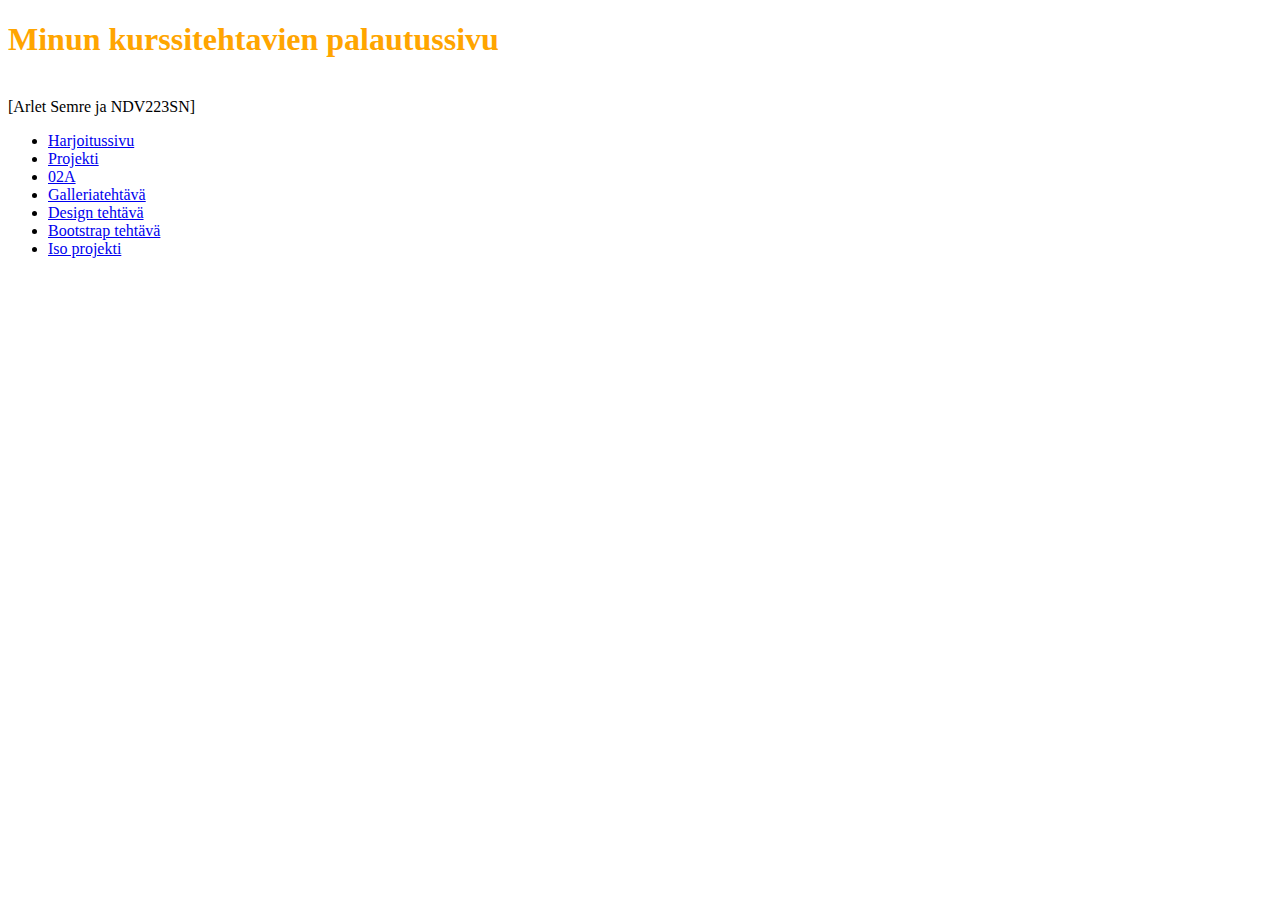
<file: index.html>
<!DOCTYPE html>
<head>

    <title>index.html</title>
    <meta charset="UTF-8">
    <meta name="viewport" content="width=device-width, initial-scale=1.0">
    <link rel="stylesheet" href="stylesheet.css">
</head>
<body>
    <div>
        <h1 class="header">

            Minun kurssitehtavien palautussivu
        </h1>
        <br>
        <span>
            [Arlet Semre ja NDV223SN]
        </span>
        <ul>
            <li>
                <a href="harjoitussivu.html">Harjoitussivu</a>

            </li>
            <li>
                <a href="https://boltox.github.io">Projekti</a>
            </li>
            <li>
                <a href="h\numbers.html">02A</a>
            </li>
            <li>
                <a href="galleria.html" >Galleriatehtävä</a>
            </li>
            <li>
                <a href="desing-tehtava-versio-2\designu.html">Design tehtävä</a>
            </li>
            <li>
                <a href="bootstrap.html">Bootstrap tehtävä</a>
            </li>
            <li>
                <a href="uuga.html">Iso projekti</a>
            </li>
        </ul>
    </div>
</body>
<footer>

</footer>
</file>
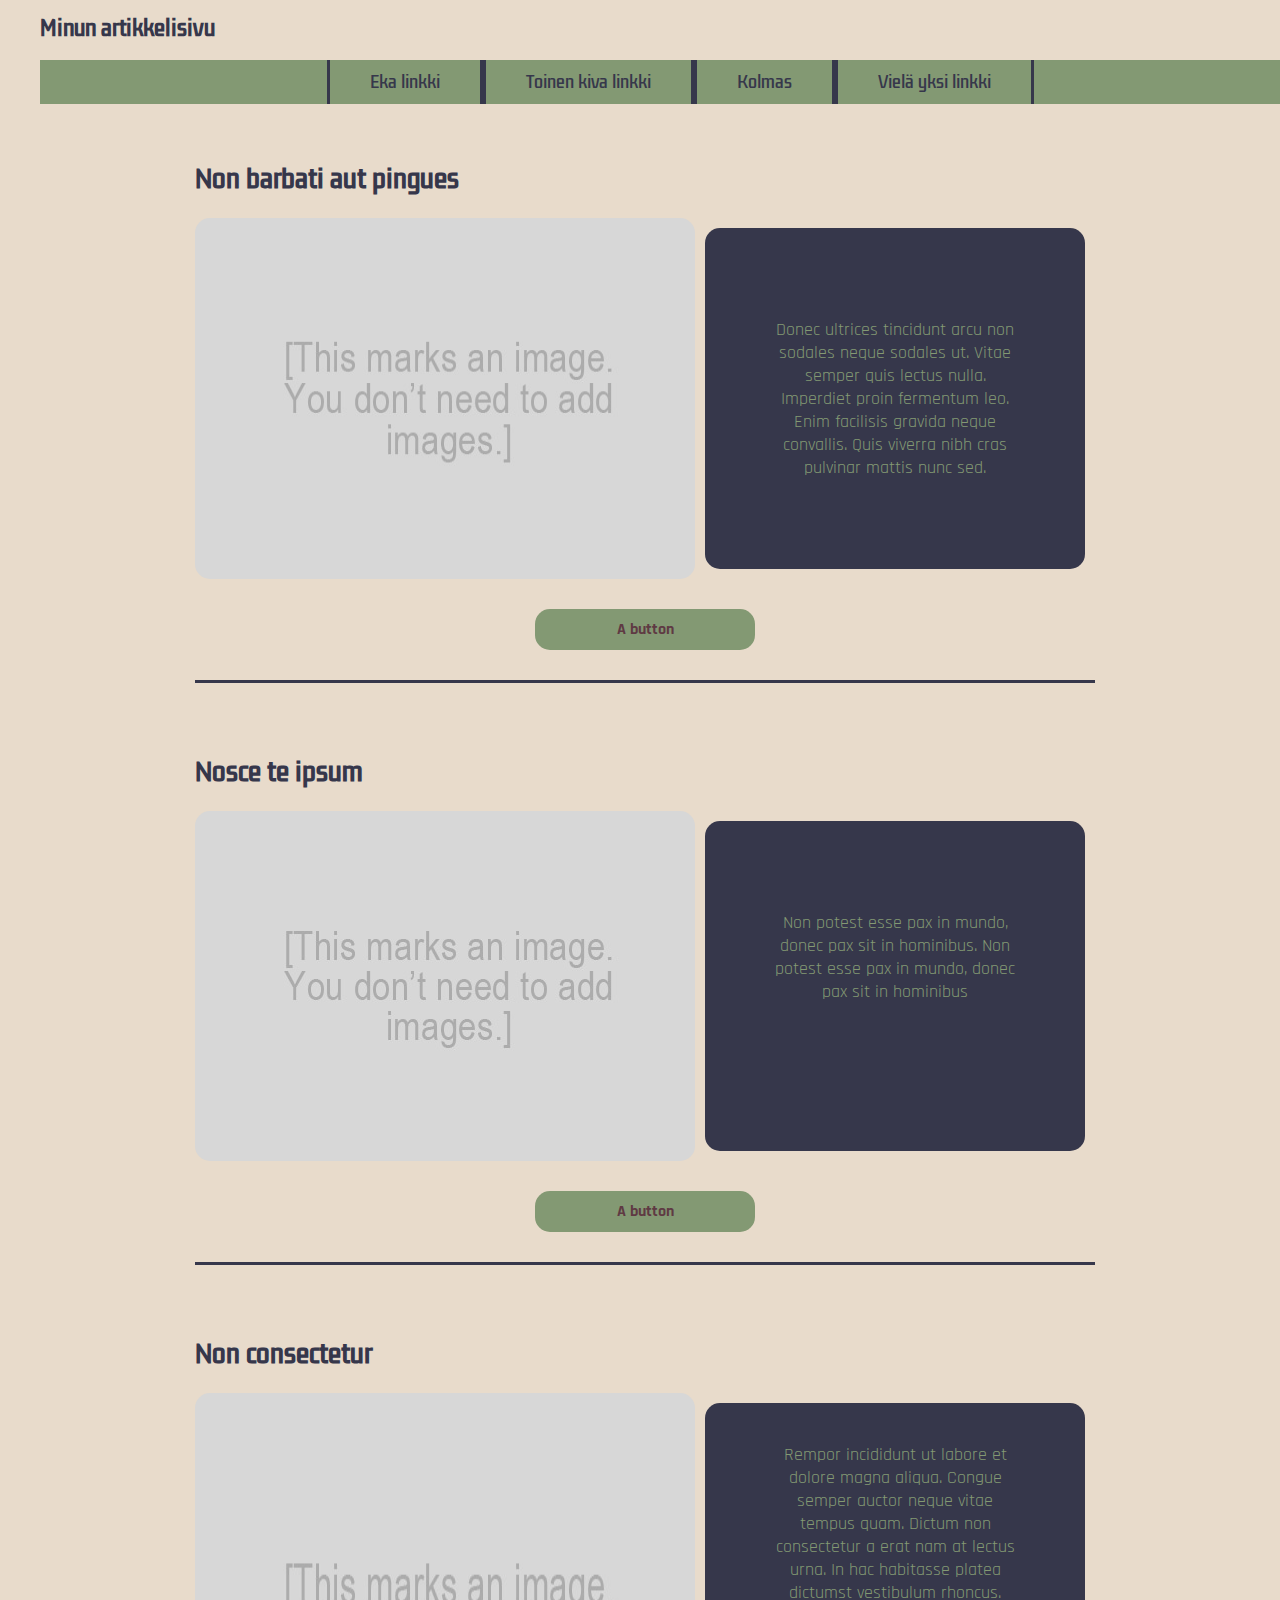
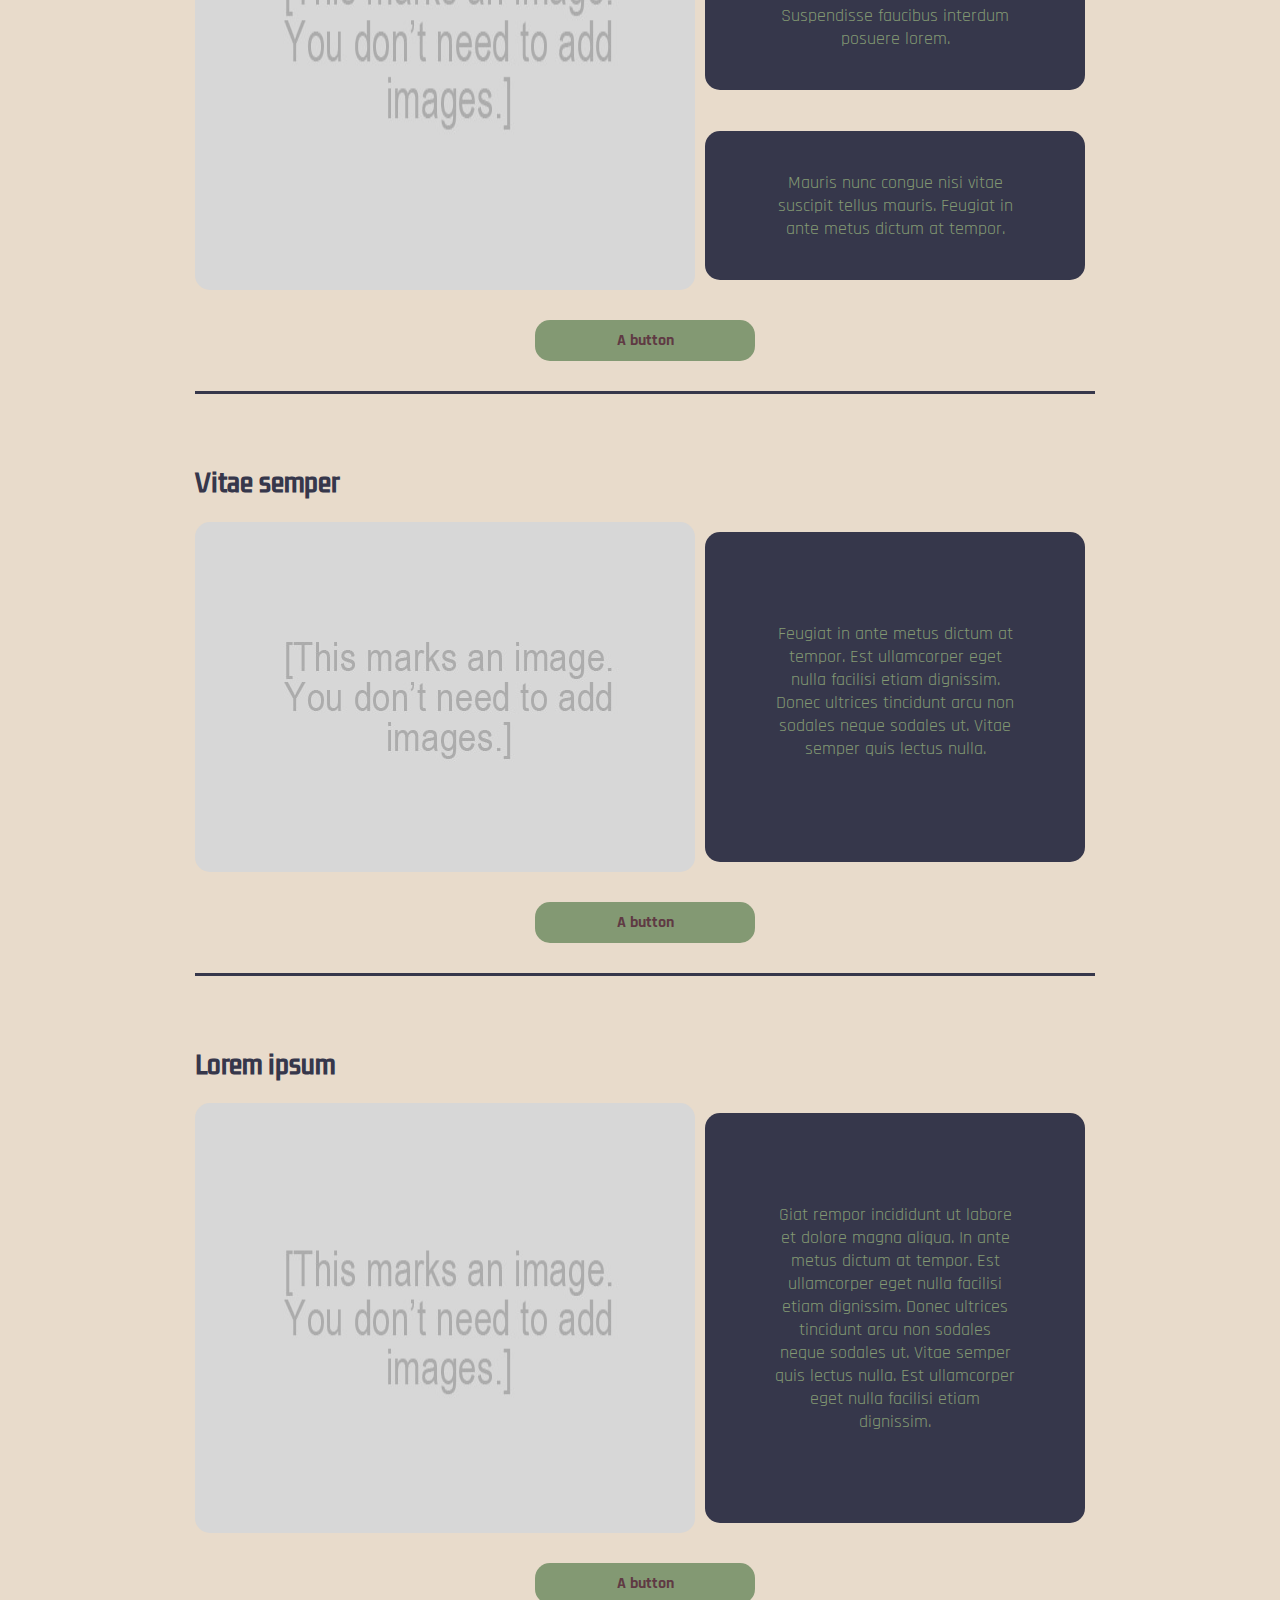
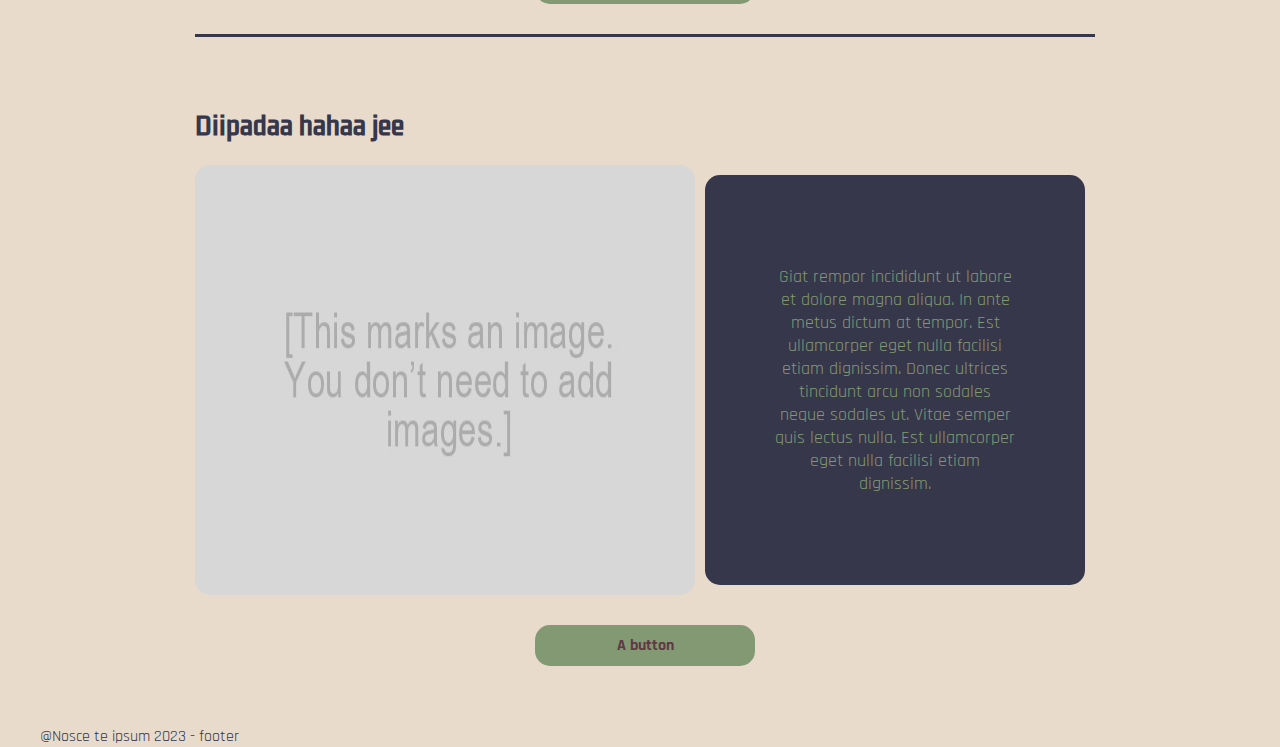
<file: desing-tehtava-versio-2/index.html>
<!doctype html>
<html class="no-js" lang="">
    <head>
        <meta charset="utf-8">
        <meta http-equiv="X-UA-Compatible" content="IE=edge,chrome=1">
        <title>My app view</title>
        <meta name="description" content="">
        <meta name="viewport" content="width=device-width, initial-scale=1">
		<link rel="stylesheet" type="text/css" href="style.css">
		<link rel="preconnect" href="https://fonts.googleapis.com">
<link rel="preconnect" href="https://fonts.gstatic.com" crossorigin>
<link href="https://fonts.googleapis.com/css2?family=Kdam+Thmor+Pro&family=Rajdhani&display=swap" rel="stylesheet">
    </head>
    <body>




		<!-- HTML KOODIA EI TARVITSE MUOKATA! -->
		<!-- (Paitsi fontit lisätään head-tagin sisälle.) -->
		
		<!-- Älä poista mitään elementtejä!! 
		Tekstit ovat tarkoituksella eri mittaisia. 
		Älä muokkaa tekstien pituuksia tai poista valikosta kohtia.
		Otsikot, valikkotekstit ja kuvat voi 
		halutessasi vaihtaa, mutta ei pakko. -->

	
			<header>
				<h1>Minun artikkelisivu</h1>
			
				<nav>
					<ul id="main-menu">
						
						<li ><a href="" id="border_left">Eka linkki</a></li>
						<li><a href="">Toinen kiva linkki</a></li>
						<li><a href="">Kolmas</a></li>
						<li ><a href="" id="border_right">Vielä yksi linkki</a></li>
					</ul>
				</nav>
			</header>

			<main>
				<article  id="article_border">
					<h2>Non barbati aut pingues</h2>
					<div class="flex_container">
						<img src="image.jpg" class="article-image"/>
						<p>Donec ultrices tincidunt arcu non sodales neque sodales ut. Vitae semper quis lectus nulla. Imperdiet proin fermentum leo. Enim facilisis gravida neque convallis. Quis viverra nibh cras pulvinar mattis nunc sed. </p>
					</div>
					<a class="button">A button</a>
				</article>
				<article id="article_border">
					<h2>Nosce te ipsum</h2>
					<div class="flex_container">
						<img src="image.jpg" class="article-image"/>
						<p>Non potest esse pax in mundo, donec pax sit in hominibus. Non potest esse pax in mundo, donec pax sit in hominibus </p>
					</div>
					<a class="button">A button</a>
				</article>
				<article id="article_border">
					<h2>Non consectetur</h2>
					<div class="flex_container">
						<img src="image.jpg" class="article-image"/>
						<div>
							<p>Rempor incididunt ut labore et dolore magna aliqua. Congue semper auctor neque vitae tempus quam. Dictum non consectetur a erat nam at lectus urna. In hac habitasse platea dictumst vestibulum rhoncus. Suspendisse faucibus interdum posuere lorem. </p>
						<br>
						<p>Mauris nunc congue nisi vitae suscipit tellus mauris. Feugiat in ante metus dictum at tempor.</p>
						</div>
						
					</div>
					<a class="button">A button</a>
				</article>
				<article id="article_border">
					<h2>Vitae semper</h2>
					<div class="flex_container">
						<img src="image.jpg" class="article-image"/>
						<p>Feugiat in ante metus dictum at tempor. Est ullamcorper eget nulla facilisi etiam dignissim. Donec ultrices tincidunt arcu non sodales neque sodales ut. Vitae semper quis lectus nulla. </p>
					</div>
					<a class="button">A button</a>
				</article>
				<article id="article_border">
					<h2>Lorem ipsum</h2>
					<div  class="flex_container">
						<img src="image.jpg" class="article-image"/>
						<p>Giat rempor incididunt ut labore et dolore magna aliqua. In ante metus dictum at tempor. Est ullamcorper eget nulla facilisi etiam dignissim. Donec ultrices tincidunt arcu non sodales neque sodales ut. Vitae semper quis lectus nulla.  Est ullamcorper eget nulla facilisi etiam dignissim.</p>
					</div>
					<a class="button">A button</a>
				</article>
				<article>
					<h2>Diipadaa hahaa jee</h2>
					<div class="flex_container">
						<img src="image.jpg" class="article-image"/>
						<p>Giat rempor incididunt ut labore et dolore magna aliqua. In ante metus dictum at tempor. Est ullamcorper eget nulla facilisi etiam dignissim. Donec ultrices tincidunt arcu non sodales neque sodales ut. Vitae semper quis lectus nulla.  Est ullamcorper eget nulla facilisi etiam dignissim.</p>
					</div>
					<a class="button">A button</a>
				</article>
			
			</main>		
			<footer>@Nosce te ipsum 2023 - footer</footer>

				
    </body>
</html>
</file>
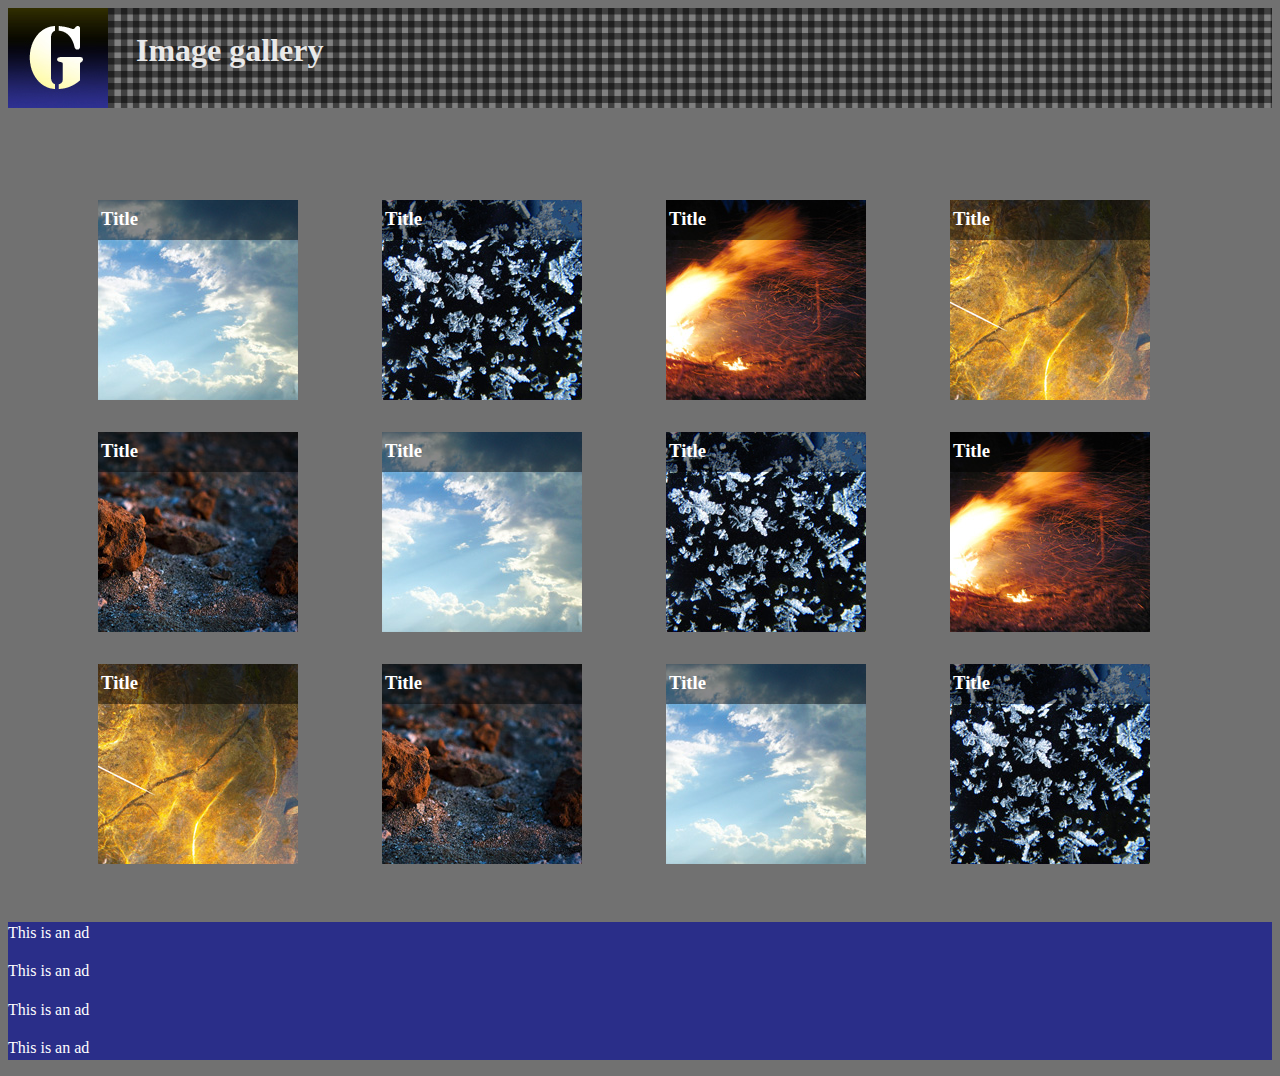
<file: galleria.html>
<!doctype html>
<html class="no-js" lang="">
    <head>
        <meta charset="utf-8">
        <meta http-equiv="X-UA-Compatible" content="IE=edge,chrome=1">
        <title></title>
        <meta name="description" content="">
        <meta name="viewport" content="width=device-width, initial-scale=1">
        <link rel="apple-touch-icon" href="apple-touch-icon.png">

        
        <link rel="stylesheet" href="stylesheet2.css">

    </head>
    <body>
        <header>
            <img src="img/logo.jpg" alt="logo">
            <h1>Image gallery</h1>
        </header>
        <main>
            <ul>
                <li>
                    <figure>
                        <img src="img/thumbs/1.jpg" class="image">
                        <figcaption>
                            <h3>Title</h3>
                        </figcaption>
                    </figure>
                </li>
                <li>
                    <figure>
                        <img src="img/thumbs/2.jpg" class="image">
                        <figcaption>
                            <h3>Title</h3>
                        </figcaption>
                    </figure>
                </li>
                <li>
                    <figure>
                        <img src="img/thumbs/3.jpg" class="image">
                        <figcaption>
                            <h3>Title</h3>
                        </figcaption>
                    </figure>
                </li>
                <li>
                    <figure>
                        <img src="img/thumbs/4.jpg" class="image">
                        <figcaption>
                            <h3>Title</h3>
                        </figcaption>
                    </figure>
                </li>
                <li>
                    <figure>
                        <img src="img/thumbs/5.jpg" class="image">
                        <figcaption>
                            <h3>Title</h3>
                        </figcaption>
                    </figure>
                </li>
                <li>
                    <figure>
                        <img src="img/thumbs/1.jpg" class="image">
                        <figcaption>
                            <h3>Title</h3>
                        </figcaption>
                    </figure>
                </li>
                <li>
                    <figure>
                        <img src="img/thumbs/2.jpg" class="image">
                        <figcaption>
                            <h3>Title</h3>
                        </figcaption>
                    </figure>
                </li>
                <li>
                    <figure>
                        <img src="img/thumbs/3.jpg" class="image">
                        <figcaption>
                            <h3>Title</h3>
                        </figcaption>
                    </figure>
                </li>
                <li>
                    <figure>
                        <img src="img/thumbs/4.jpg" class="image">
                        <figcaption>
                            <h3>Title</h3>
                        </figcaption>
                    </figure>
                </li>
                <li>
                    <figure>
                        <img src="img/thumbs/5.jpg" class="image">
                        <figcaption>
                            <h3>Title</h3>
                        </figcaption>
                    </figure>
                </li>
                <li>
                    <figure>
                        <img src="img/thumbs/1.jpg" class="image">
                        <figcaption>
                            <h3>Title</h3>
                        </figcaption>
                    </figure>
                </li>
                <li>
                    <figure>
                        <img src="img/thumbs/2.jpg" class="image">
                        <figcaption>
                            <h3>Title</h3>
                        </figcaption>
                    </figure>
                </li>
            </ul>
        </main>
        <aside class="default">
            <p>This is an ad</p>
            <p>This is an ad</p>
            <p>This is an ad</p>
            <p>This is an ad</p>
        </aside>
        
    </body>
</html>
</file>
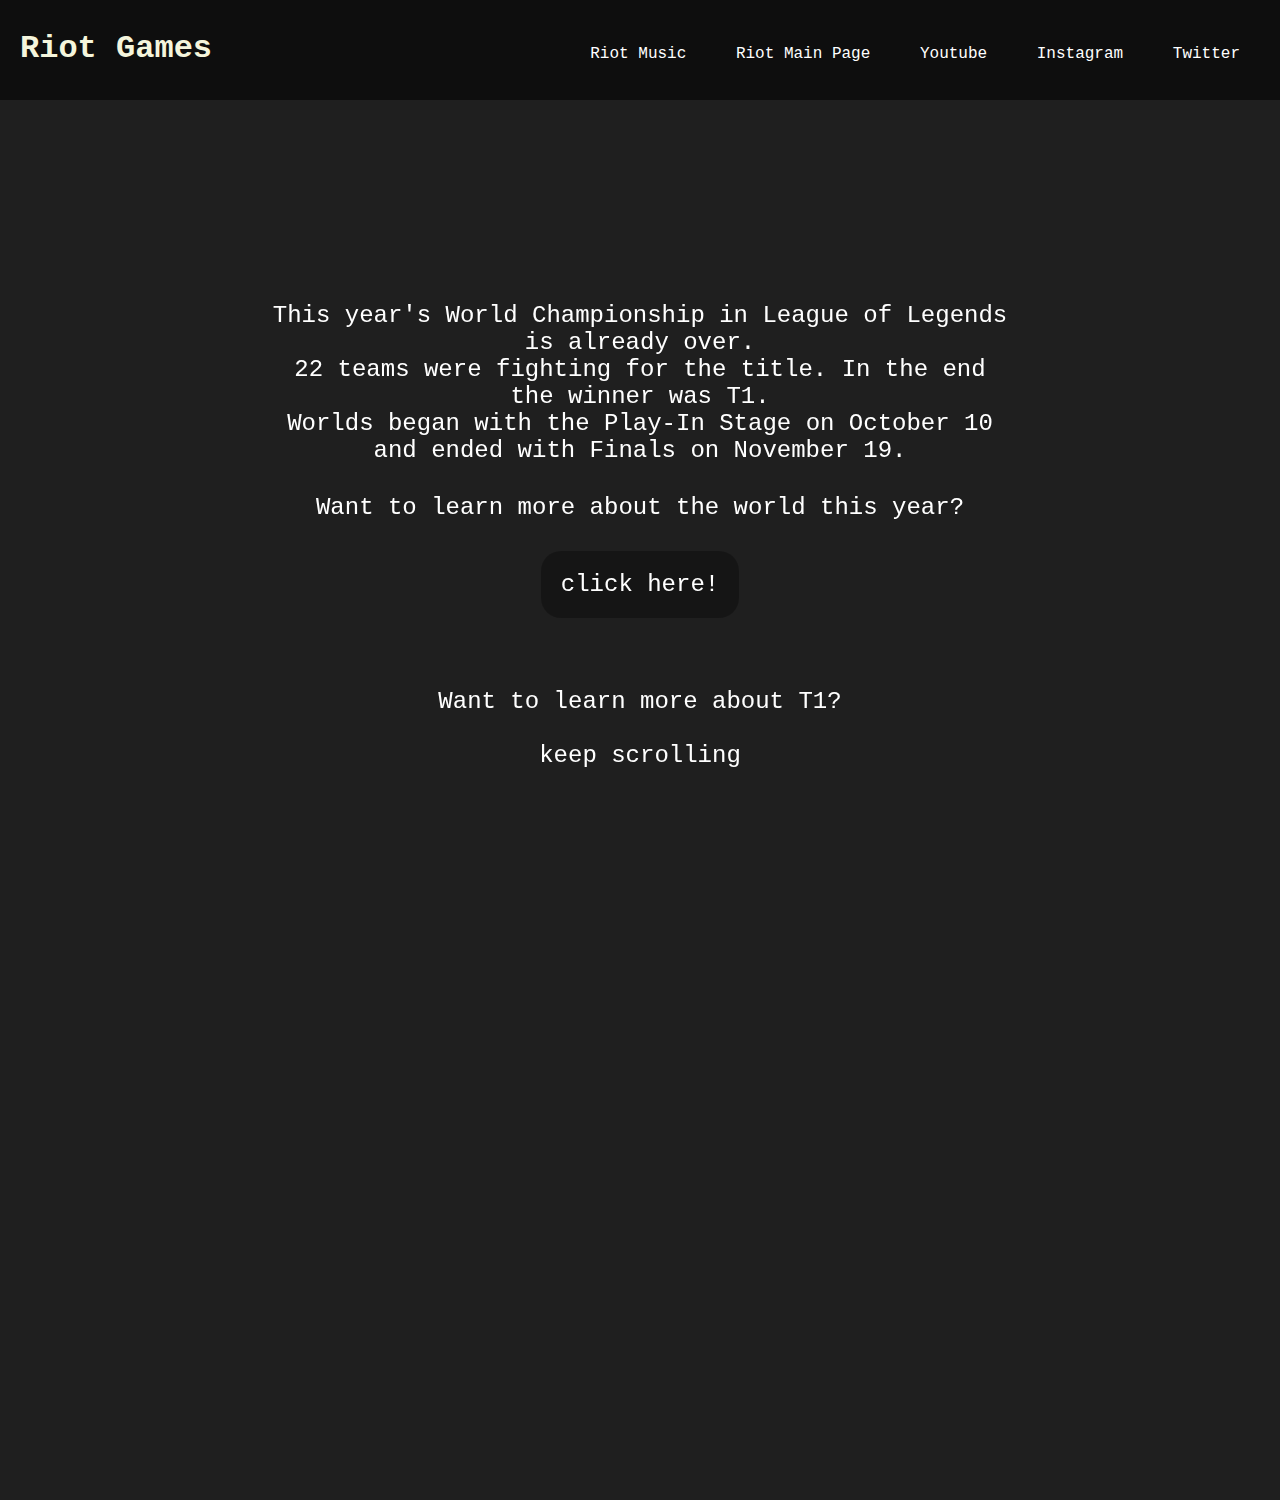
<file: uuga.html>
<!DOCTYPE html>
<html lang="en">
<head>
    <meta charset="UTF-8">
    <meta name="viewport" content="width=device-width, initial-scale=1.0">
    <title>Document</title>
    <link rel="stylesheet" href="./stylesheets/mainStyle.css">
    <script defer src="./javascript/mainScript.js"></script>
</head>
<body>
    <header>
        <h1>Riot Games</h1>
        <nav>
            <ul class="nav__links">
                <li>
                    <a href="./pages/riotMusic_Bootstrap.html"> Riot Music</a>
                </li>
                <li> <a href="https://www.riotgames.com/en">Riot Main Page</a></li>
                <li> <a href="https://www.youtube.com/@riotgames">Youtube</a> </li>
                <li> <a href="https://www.instagram.com/riotgames/">Instagram</a></li>
                <li> <a href="https://twitter.com/riotgames">Twitter</a></li>

            </ul>

        </nav>
    </header>
    <main>
        
    <!---------------------------------------------------------------------------------------------------------------------------------------------------------------------------->
    <!-- Main Info Worlds -->
        <section data-section="0" class="active" >
            <div class="video-background">
                <div class="video-foreground">
                  <iframe src="https://www.youtube.com/embed/videoseries?si=1frshJsnpARTuSfY&amp;list=PLZ1WM5UU8pCydK6GSumBoUHHZHTRWEyYZ;controls=0&autoplay=1&loop=1&mute=1" frameborder="0" allowfullscreen></iframe>
                </div>
            </div>
            <article id="InfoWorlds" id="informationContainer">
                This year's World Championship in League of Legends is already over. 
                <br>
                22 teams were fighting for the title. In the end the winner was T1. 
                <br>
                Worlds began with the Play-In Stage on October 10 and ended with Finals on November 19.
                <br>
                <div id="optionWolrdInfo">
                    Want to learn more about the world this year?
                    <br>
                    <button onclick="onClickLolWorlds()">click here!</button>
                </div>
                <div id="optionT1Info">
                    Want to learn more about T1? 
                    <br>
                    <br>
                    keep scrolling
                    
                </div>
            </article>
            
            
        </section>
        
    <!---------------------------------------------------------------------------------------------------------------------------------------------------------------------------->
    <!-- Main Info T1 -->
    <section data-section="1" >
        <div class="video-background">
            <div class="video-foreground">
              <iframe src="https://www.youtube.com/embed/videoseries?si=Nzz4pRrExuccy0SQ&amp;list=PLZ1WM5UU8pCxstCRiuK1J93s7X9TMF8SK;controls=0&autoplay=1&loop=1&mute=1" frameborder="0" allowfullscreen></iframe>
            </div>
        </div>
        <article id="InfoT1" id="informationContainer">
            <br>
            Rooted in our legacy of raising trophies and inspired by our passion for victory.
            <br><br>
            <h2>We are T1.</h2>
            <br><br>
            T1 Entertainment & Sports is a global esports joint venture that owns and operates the ultra-successful 
            T1 League of Legends (LoL) Champions Korea (LCK) team, along with teams in competitive gaming segments that include Dota 2, Super Smash Bros., 
            Valorant, Wild Rift, Overwatch Contenders, Splitgate. 
            <br><br>
            <br>
            Building upon the rich legacy of SKT T1, T1 will expand its teams globally, celebrate new victories, and create even more opportunities for fans to embrace 
            T1’s gaming culture, content, and players in every corner of the world.
            <br>
            <button onclick="onClickLolT1()">For more Infos click here!</button>
        </article>
        
    </section>
    
<!---------------------------------------------------------------------------------------------------------------------------------------------------------------------------->
    <!-- Top -->
        <section data-section="2" >
            <div>
                <image >
                    <img class="" src="./pictures/LCK+Zeus Kopie.webp" id="playerPicture" >
                </image>
            
                <article id="informationContainer">
                    <h2>
                        ZEUS
                    </h2>
                    <ul>
                        <li>Name:	Choi Woo-je (최우제)</li>
                        <li>Country of Birth:    South Korea</li>
                        <li>Birthday:	January 31, 2004 (age 19)</li>
                        <li>Favorite Champs:</li>
                        <li>
                            <div id="picturesChampion">
                                <img  src="./pictures/Jayce_0.jpg" id="FavoriteChampion">
                                <img src="./pictures/Kennen_0.jpg" id="FavoriteChampion">
                                <img src="./pictures/Yone_0.jpg" id="FavoriteChampion">
                            </div>
                        </li>
                        
                        <li><a href="https://lol.fandom.com/wiki/Zeus"><button>Find out more here!</button></a></li>
                    </ul>
                    
                </article>  
            </div> 
        </section>
        
    <!---------------------------------------------------------------------------------------------------------------------------------------------------------------------------->
    <!-- Jungle -->
        <section data-section="3" >
            <div>
                <image>
                    <img src="./pictures/LCK+Oner Kopie.webp" id="playerPicture">
                </image>
                <article id="informationContainer">
                    <h2>
                        ONER
                    </h2>
                    <ul>
                        <li>Name:	Mun Hyeon-jun (문현준)</li>
                        <li>Country of Birth:    South Korea</li>
                        <li>Birthday:	December 24, 2002 (age 20)</li>
                        <li>Favorite Champs:</li>
                        <li>
                            <div id="picturesChampion">
                                <img  src="./pictures/Nidalee_0.jpg" id="FavoriteChampion">
                                <img src="./pictures/Ekko_0.jpg" id="FavoriteChampion">
                                <img src="./pictures/LeeSin_0.jpg" id="FavoriteChampion">
                                
                                
                            </div>
                        </li>
                        <li><a href="https://lol.fandom.com/wiki/Oner"><button>Find out more here!</button></a></li>
                    </ul>
                    
                </article>
            </div>
           
        </section>
        
    <!---------------------------------------------------------------------------------------------------------------------------------------------------------------------------->
    <!-- Mid -->
        <section data-section="4" >
            
            <div>
                <image>
                    <img src="./pictures/LCK+Faker Kopie.webp" id="playerPicture">
                </image>
                <article id="informationContainer">
                    <h2>
                        FAKER
                    </h2>
                    <ul>
                        <li>Name:	Lee Sang-hyeok (이상혁)</li>
                        <li>Country of Birth:    South Korea</li>
                        <li>Birthday:	May 7, 1996 (age 27)</li>
                        <li>Favorite Champs:</li>
                        <li><div id="picturesChampion">
                            <img  src="./pictures/Zed_0.jpg" id="FavoriteChampion">
                            <img src="./pictures/Leblanc_0.jpg" id="FavoriteChampion">
                            <img src="./pictures/Ahri_0.jpg" id="FavoriteChampion">
                            <img src="./pictures/Azir_0.jpg" id="FavoriteChampion">
                            <img src="./pictures/Ryze_0.jpg" id="FavoriteChampion">
                            
                        </div>
                        </li>
                        <li><a href="https://lol.fandom.com/wiki/Faker"><button>Find out more here!</button></a></li>
                    </ul>
                    
                </article>
            </div>
            
            
        </section>
        
    <!---------------------------------------------------------------------------------------------------------------------------------------------------------------------------->
    <!--Adc -->
        <section data-section="5" >
            <div>
                <image>
                    <img src="./pictures/LCK+Gumayusi Kopie.webp" id="playerPicture" >
                </image>
                <article id="informationContainer">
                    <h2>
                        GUMAYUSI
                    </h2>
                    <ul>
                        <li>Name:	Lee Min-hyeong (이민형)</li>
                        <li>Country of Birth:    South Korea</li>
                        <li>Birthday:	February 6, 2002 (age 21)</li>
                        <li>Favorite Champs:</li>
                        <li>
                            <div id="picturesChampion">
                                <img  src="./pictures/Aphelios_0.jpg" id="FavoriteChampion">
                                <img src="./pictures/Caitlyn_0.jpg" id="FavoriteChampion">
                                <img src="./pictures/Ezreal_0.jpg" id="FavoriteChampion">
                                <img src="./pictures/Varus_0.jpg" id="FavoriteChampion">
                                <img src="./pictures/Jinx_0.jpg" id="FavoriteChampion">
                                
                            </div>
                        </li>
                        <li><a href="https://lol.fandom.com/wiki/Gumayusi"><button>Find out more here!</button></a></li>
                    </ul>
                    
                </article>
            </div>
            
        </section>
        
    <!---------------------------------------------------------------------------------------------------------------------------------------------------------------------------->
    <!--Support -->
        <section data-section="6" >
            <div>
                <image>
                    <img src="./pictures/LCK+Keria Kopie.webp" id="playerPicture">
                </image>
                <article id="informationContainer">
                    <h2>
                        KERIA
                    </h2>
                    <ul>
                        <li>Name:	Ryu Min-seok (류민석)</li>
                        <li>Country of Birth:    South Korea</li>
                        <li>Birthday:	October 14, 2002 (age 21)</li>
                        <li>Favorite Champs:</li>
                        <li>
                            <div id="picturesChampion">
                                <img  src="./pictures/Pyke_0.jpg" id="FavoriteChampion">
                                <img src="./pictures/Thresh_0.jpg" id="FavoriteChampion">
                                <img src="./pictures/Lux_0.jpg" id="FavoriteChampion">
                                <img src="./pictures/Renata_0.jpg" id="FavoriteChampion">
                                <img src="./pictures/TahmKench_0.jpg" id="FavoriteChampion">
                                
                            </div>
                        </li>
                        <li><a href="https://lol.fandom.com/wiki/Keria"><button>Find out more here!</button></a></li>
                    </ul>
                    
                </article>
            </div>
            
        </section>
    </main>
    <footer>

    </footer>
</body>
</html>
</file>
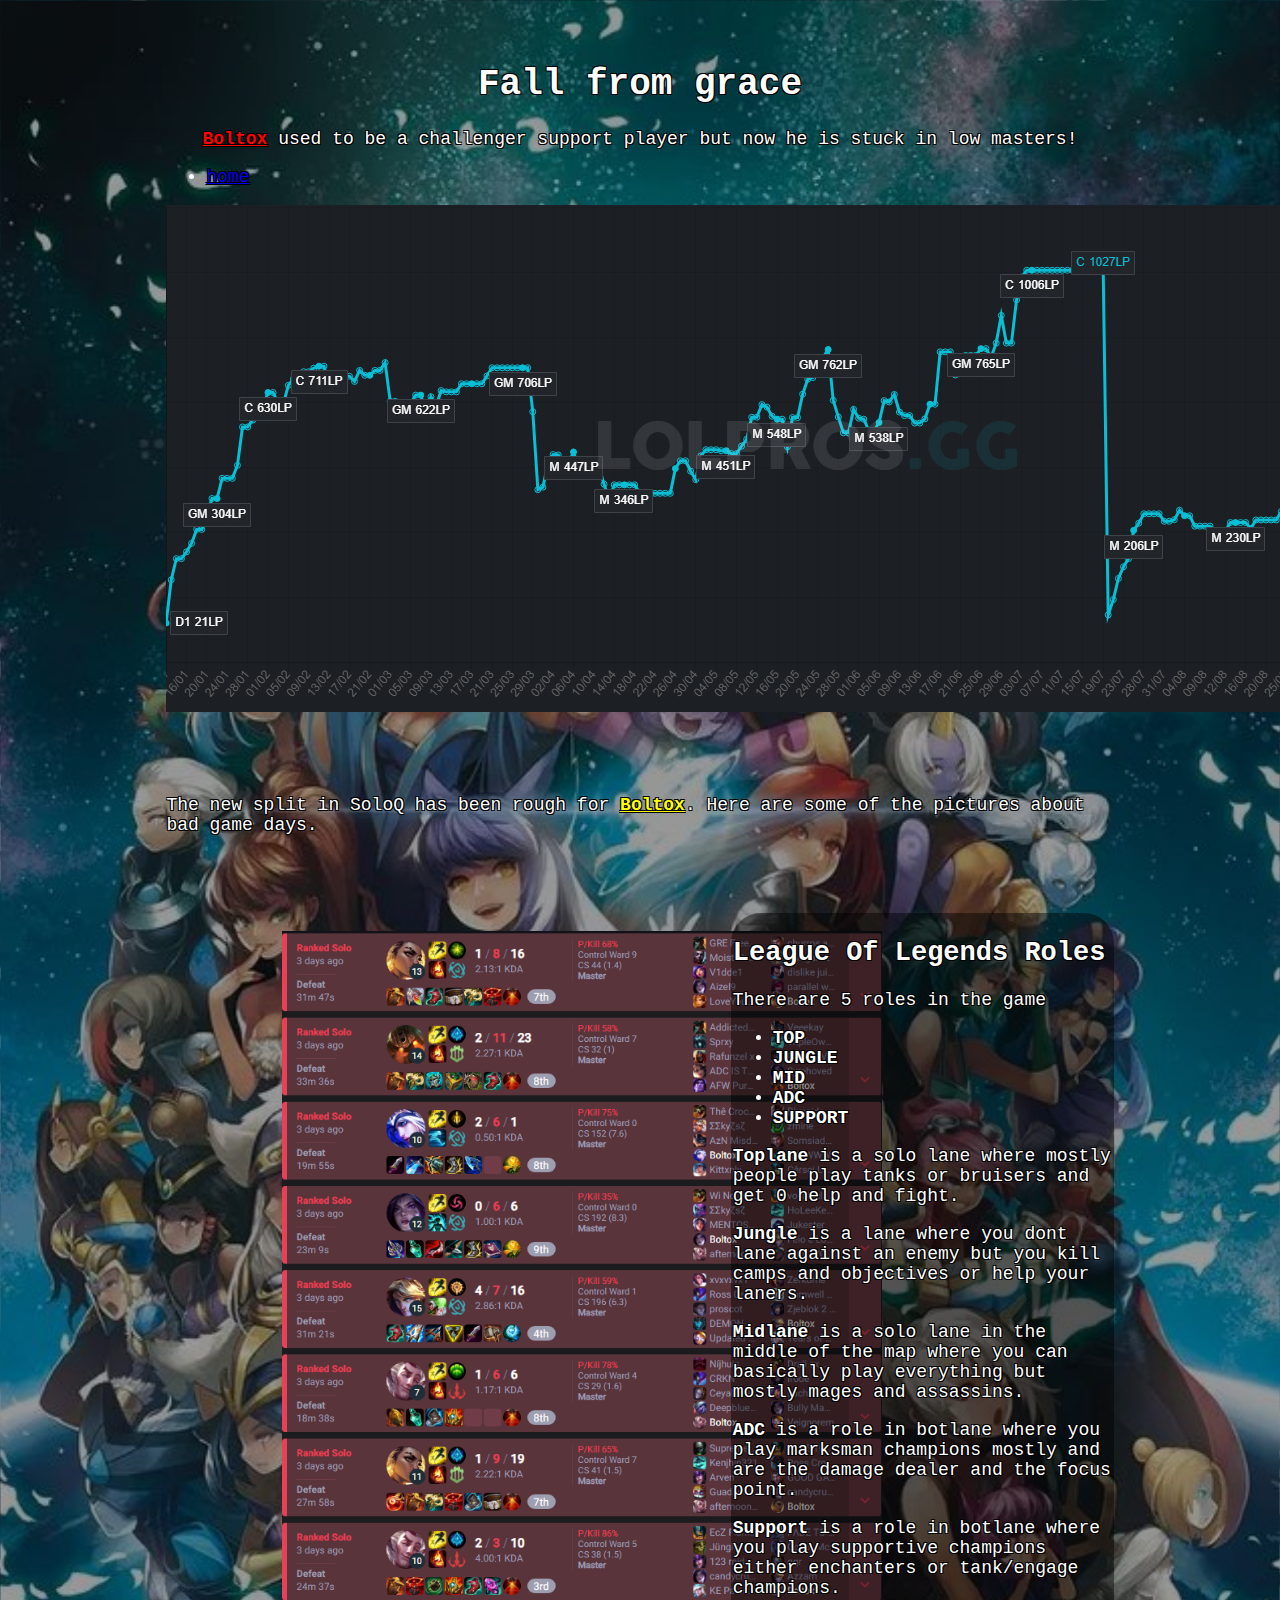
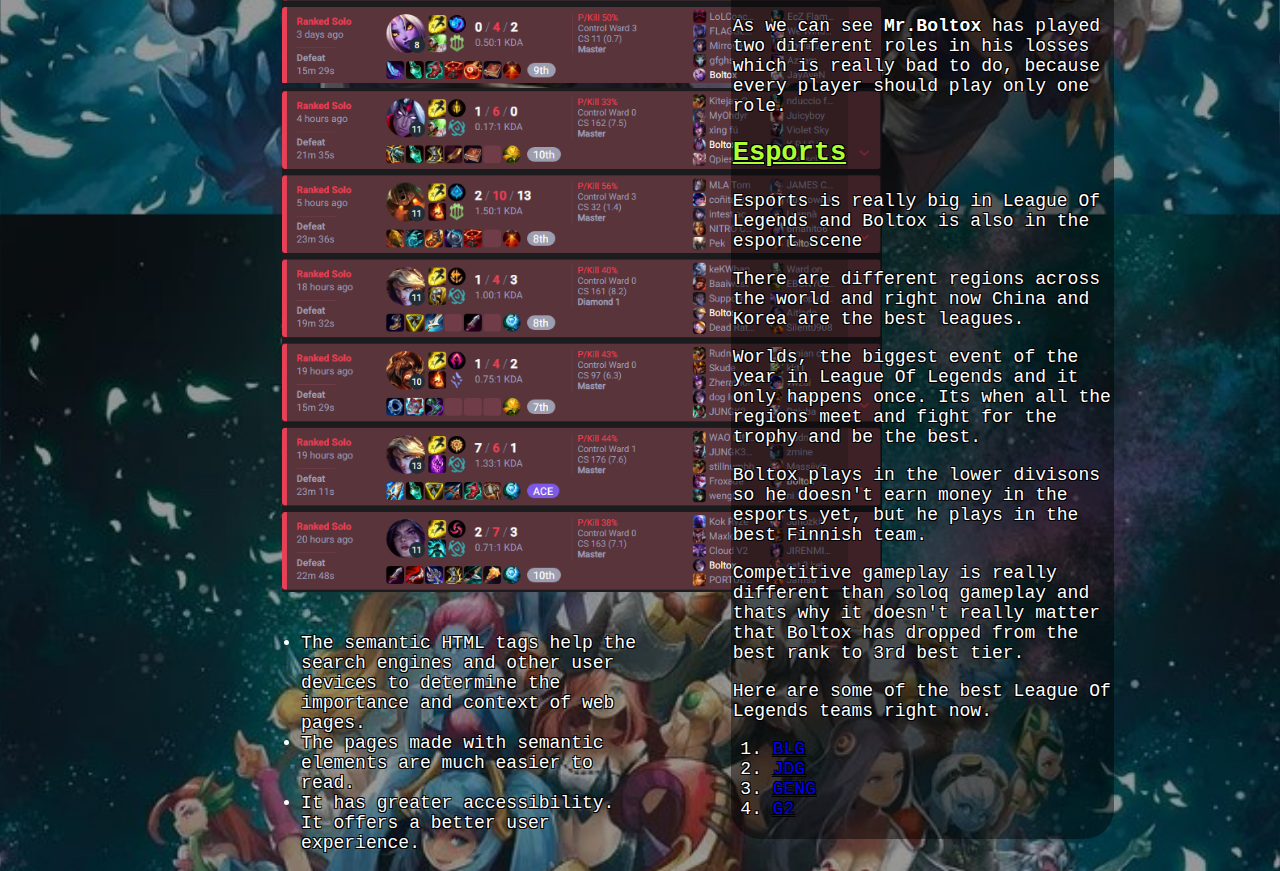
<file: h/numbers.html>
<!DOCTYPE html>
<html>
    <head>
        <title>
            Lolpros
        </title>
        <link rel="stylesheet" href="style.css">
    </head>
    <body>
        <div class="divContainer">
            <div class="TextContainer">
                <header>
                    <h1 class="centerText">Fall from grace</h1>
                    <p class="centerText"><a href="https://lolpros.gg/player/boltox" class="LolproLink">Boltox</a> used to be a challenger support player but now he is stuck in low masters!</p>
                </header>
                <nav>
                    <ul>
                        <li><a href="/index.html">home</a></li>
                    </ul>
                </nav>
                <img src="season.png" class="lolProsImage">
                <br>
                <br>
                <br>
                <br>
                <p>The new split in SoloQ has been rough for <a href="https://www.op.gg/summoners/euw/boltox" class="OpGGLink">Boltox</a>.
                    Here are some of the pictures about bad game days.</p>
                    <br>
                    <br>
                    <br>
            </div>
            <main class="InfoContainer">
                <figure class="MatchHistoryContainer">
                    <img src="bigred.png" class="matchHistory">
                    <img src="red.png" class="matchHistory">
                </figure>
                <div class="leagueInfoContainer">
                    <header>
                    <h2>League Of Legends Roles</h2>
                </header>
                    <p>There are 5 roles in the game</p>
                    <ul>
                        <strong>            
                            <li>TOP</li>
                            <li>JUNGLE</li>
                            <li>MID</li>
                            <li>ADC</li>
                            <li>SUPPORT</li>
                        </strong>
                    </ul>
                    <p><strong>Toplane</strong> is a solo lane where mostly people play tanks or bruisers and get 0 help and fight.</p>
                    <p><strong>Jungle</strong> is a lane where you dont lane against an enemy but you kill camps and objectives or help your laners.</p>
                    <p><strong>Midlane</strong> is a solo lane in the middle of the map where you can basically play everything but mostly mages and assassins.</p>
                    <p><strong>ADC</strong> is a role in botlane where you play marksman champions mostly and are the damage dealer and the focus point.</p>
                    <p><strong>Support</strong> is a role in botlane where you play supportive champions either enchanters or tank/engage champions.</p>
                    <p>As we can see <strong>Mr.Boltox</strong> has played two different roles in his losses<br>
                        which is really bad to do, because every player should play only one role.</p>
                <div>
                <div class="textingContainer">
                    <h2><a href="https://lol.fandom.com/wiki/Boltox" class="fandom">Esports</a></h2>
                    <p>Esports is really big in League Of Legends and Boltox is also in the esport scene</p>
                    <p>There are different regions across the world and right now China and Korea are the best leagues.</p>
                    <p>Worlds, the biggest event of the year in League Of Legends and it only happens once. Its when all the regions meet and fight for the trophy and be the best.</p>
                    <p>Boltox plays in the lower divisons so he doesn't earn money in the esports yet, but he plays in the best Finnish team.</p>
                    <p>Competitive gameplay is really different than soloq gameplay and thats why it doesn't really matter that Boltox has dropped from the best rank to 3rd best tier.</p>
                    <aside>
                        <p>
                            Here are some of the best League Of Legends teams right now.
                        </p>
                        <ol>
                            <li><a href="https://lol.fandom.com/wiki/Bilibili_Gaming">BLG</a></li>
                            <li><a href="https://lol.fandom.com/wiki/JD_Gaming">JDG</a></li>
                            <li><a href="https://lol.fandom.com/wiki/Gen.G">GENG</a></li>
                            <li><a href="https://lol.fandom.com/wiki/G2_Esports">G2</a></li>
                        </ol>
                    </aside>
                </div>

            </main>
                <aside class="five">
                    <ul>
                        <li>The semantic HTML tags help the search engines and other user devices to determine the importance and context of web pages.</li>
                        <li>The pages made with semantic elements are much easier to read.</li>
                        <li>It has greater accessibility. It offers a better user experience.</li>
                    </ul>
                </aside>
        </div>
    
        


    </body>
</html>
<footer>

</footer>
</file>
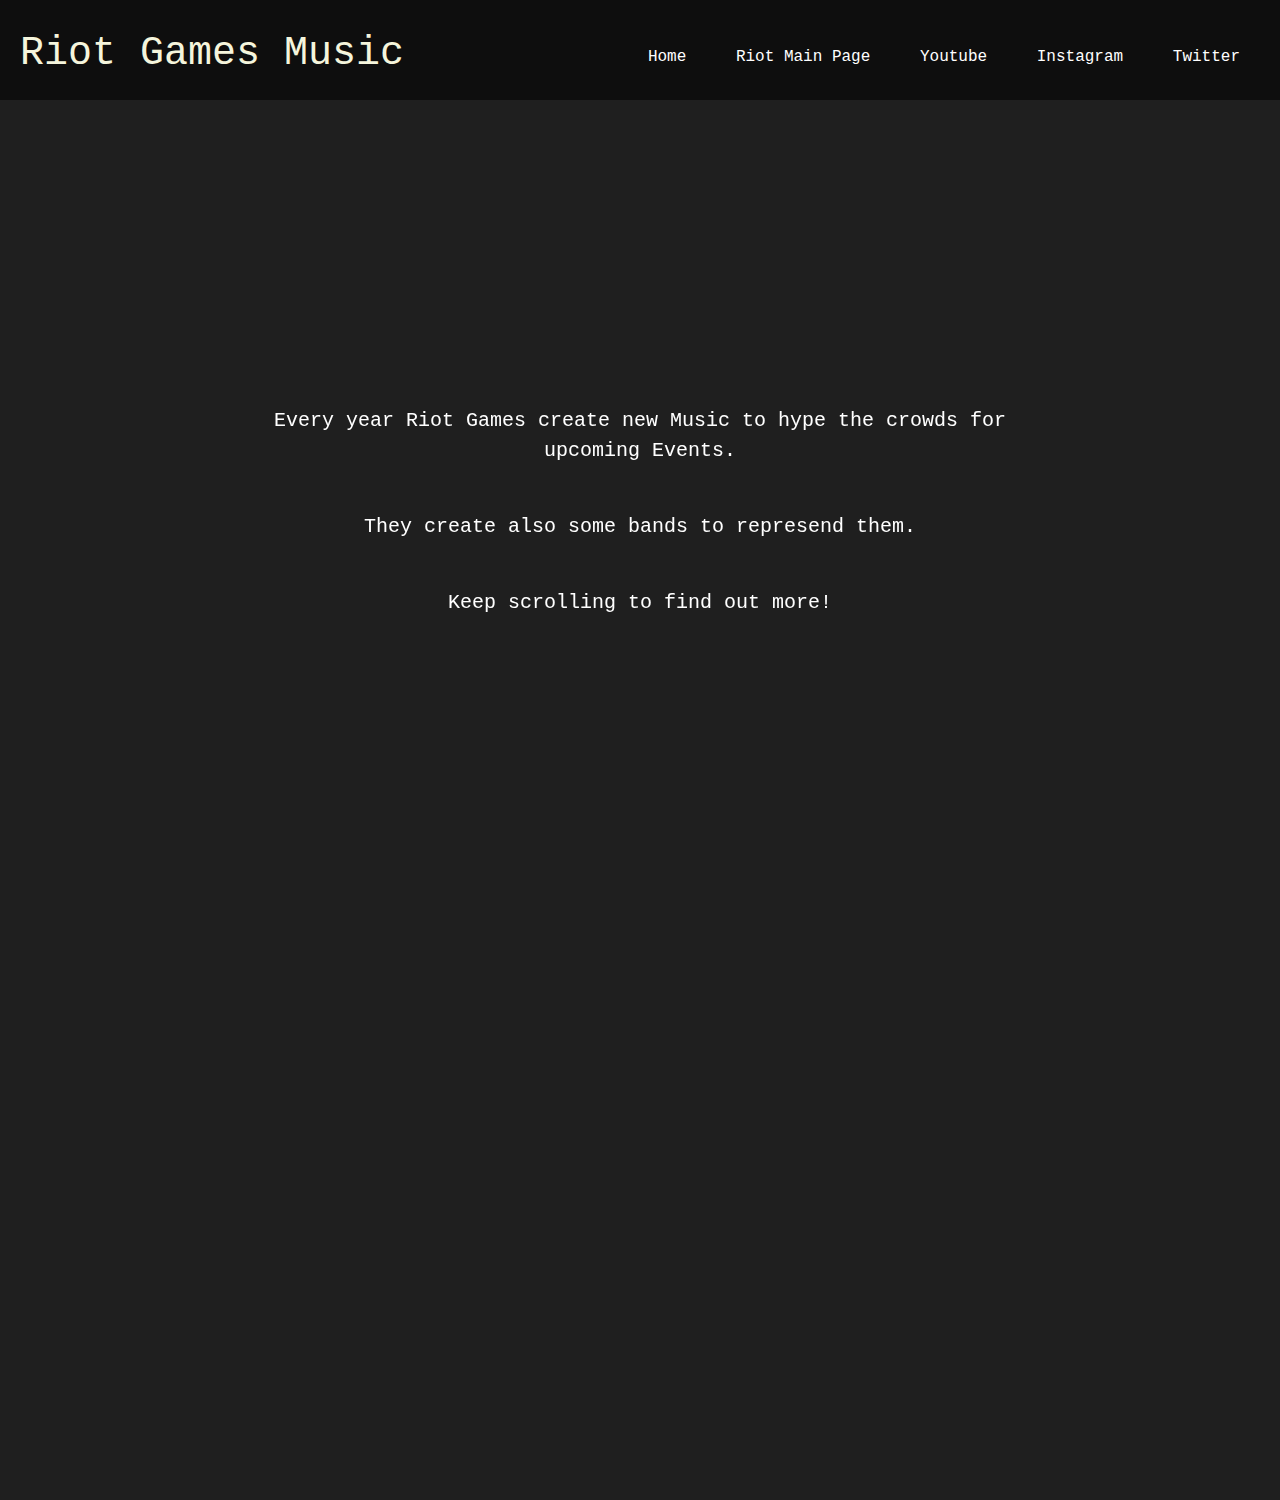
<file: pages/riotMusic_Bootstrap.html>
<!doctype html>
<html lang="en">
  <head>
    <!-- Required meta tags -->
    <meta charset="utf-8">
    <meta name="viewport" content="width=device-width, initial-scale=1, shrink-to-fit=no">

    <!-- Bootstrap CSS -->
    <link rel="stylesheet" href="https://cdn.jsdelivr.net/npm/bootstrap@4.3.1/dist/css/bootstrap.min.css" integrity="sha384-ggOyR0iXCbMQv3Xipma34MD+dH/1fQ784/j6cY/iJTQUOhcWr7x9JvoRxT2MZw1T" crossorigin="anonymous">
    <link rel="stylesheet" href="..\stylesheets\mainStyle.css"></link>
    <link rel="stylesheet" href="../stylesheets/bootstrapStyle.css"></link>
    <title>Riot Music!</title>
    <script defer src="..\javascript\mainScript.js"></script>
  </head>
  <body>
    <header>
        <h1>Riot Games Music</h1>
        <nav>
            <ul class="nav__links">
                <li>
                    <a href="../index.html"> Home</a>
                </li>
                <li> <a href="https://www.riotgames.com/en">Riot Main Page</a></li>
                <li> <a href="https://www.youtube.com/@riotgames">Youtube</a> </li>
                <li> <a href="https://www.instagram.com/riotgames/">Instagram</a></li>
                <li> <a href="https://twitter.com/riotgames">Twitter</a></li>

            </ul>

        </nav>
    </header>
    <main>
        <section data-section="0" class="active" class="row" > 
            <div class="video-background">
                <div class="video-foreground">
                  <iframe src="https://www.youtube.com/embed/videoseries?si=CEBpnuLG4-SD6sEq&amp;list=PLJP5_qSxMbkL6S02p9PEBKjnGPtPoo1yI;controls=0&autoplay=1&loop=1&mute=1" frameborder="0" allowfullscreen></iframe>
                </div>
            </div>
            <article class="musicBox">
                <p>Every year Riot Games create new Music to hype the crowds for upcoming Events.</p>
                <br>
                <p>They create also some bands to represend them.</p>
                <br>
                <p>Keep scrolling to find out more!</p>
            </article>
        </section>
        <section data-section="1" class="row">
            
            <div class="video-background">
                <h2>KD/A from Year 2018 </h2>
                <div class="video-foreground">
                  <iframe src="https://www.youtube.com/embed/videoseries?si=r45cecCae3M1liRO&amp;list=PLZ1WM5UU8pCzTmsTo9TB7asruAjMsLiX-;controls=0&autoplay=1&loop=1&mute=1" frameborder="0" allowfullscreen></iframe>
                </div>
            </div>
            <div class="row align-items-center">
                <div class="container4">
                    <div class="card" >
                        <img class="card-img-top" src="../pictures/Ahri_15.jpg" alt="Card image cap">
                        <div class="card-body">
                            <p class="card-text">Ahri</p>
                        </div>
                    </div>
                </div>
    
                <div class="container4">
                    <div class="card" >
                        <img class="card-img-top" src="../pictures/Akali_9.jpg" alt="Card image cap">
                        <div class="card-body">
                            <p class="card-text">Akali</p>
                        </div>
                    </div>
                </div>
    
                <div class="container4"> 
                    <div class="card" >
                        <img class="card-img-top" src="../pictures/Evelynn_6.jpg" alt="Card image cap">
                        <div class="card-body">
                            <p class="card-text">Evelynn</p>
                        </div>
                    </div>
                </div>
    
                <div class="container4">
                    <div class="card" >
                        <img class="card-img-top" src="../pictures/Kaisa_14.jpg" alt="Card image cap">
                        <div class="card-body">
                            <p class="card-text">Kaisa</p>
                        </div>
                    </div>
                </div>
            </div>   
            
            
            
        </section >
        <section data-section="2" class="row">
            
            <div class="video-background">
                <h2>True Damage from Year 2019</h2>
                <div class="video-foreground">
                  <iframe src="https://www.youtube.com/embed/videoseries?si=IHmkbf7dDSv27ZIc&amp;list=PLZ1WM5UU8pCw0yQDphMl66B2RtnK3ujIM;controls=0&autoplay=1&loop=1&mute=1" frameborder="0" allowfullscreen></iframe>
                </div>
            </div>
            <div class="row align-items-center">
                <div class="container5">
                    <div class="card" >
                        <img class="card-img-top" src="../pictures/Ekko_19.jpg" alt="Card image cap">
                        <div class="card-body">
                            <p class="card-text">Ekko</p>
                        </div>
                    </div>
                </div>
    
                <div class="container5">
                    <div class="card" >
                        <img class="card-img-top" src="../pictures/Qiyana_2.jpg" alt="Card image cap">
                        <div class="card-body">
                            <p class="card-text">Qiyana</p>
                        </div>
                    </div>
                </div>
    
                <div class="container5">
                    <div class="card" >
                        <img class="card-img-top" src="../pictures/Senna_1.jpg" alt="Card image cap">
                        <div class="card-body">
                            <p class="card-text">Senna</p>
                        </div>
                    </div>
                </div>
    
                <div class="container5">
                    <div class="card" >
                        <img class="card-img-top" src="../pictures/Akali_15.jpg" alt="Card image cap">
                        <div class="card-body">
                            <p class="card-text">Akali</p>
                        </div>
                    </div>
                </div>
                <div class="container5">
                    <div class="card" >
                        <img class="card-img-top" src="../pictures/Yasuo_18.jpg" alt="Card image cap">
                        <div class="card-body">
                            <p class="card-text">Yasou</p>
                        </div>
                    </div>
                </div>
            </div>
        </section>
        <section data-section="3" class="row">
            
            <div class="video-background">
                <h2>KD/A All Out from Year 2020</h2>
                <div class="video-foreground">
                  <iframe src="https://www.youtube.com/embed/videoseries?si=3MFPiun5ODMs7Cd0&amp;list=PLZ1WM5UU8pCxnVZidKr6_cL59Ej7WkIco;controls=0&autoplay=1&loop=1&mute=1" frameborder="0" allowfullscreen></iframe>
                </div>
            </div>
            <div class="row align-items-center">
                <div class="container5">
                    <div class="card" >
                        <img class="card-img-top" src="../pictures/Ahri_28.jpg" alt="Card image cap">
                        <div class="card-body">
                            <p class="card-text">Ahri</p>
                        </div>
                    </div>
                </div>
    
                <div class="container5">
                    <div class="card" >
                        <img class="card-img-top" src="../pictures/Akali_32.jpg" alt="Card image cap">
                        <div class="card-body">
                            <p class="card-text">Akali</p>
                        </div>
                    </div>
                </div>
    
                <div class="container5">
                    <div class="card" >
                        <img class="card-img-top" src="../pictures/Evelynn_15.jpg" alt="Card image cap">
                        <div class="card-body">
                            <p class="card-text">Evelynn</p>
                        </div>
                    </div>
                </div>
    
                <div class="container5">
                    <div class="card" >
                        <img class="card-img-top" src="../pictures/Kaisa_26.jpg" alt="Card image cap">
                        <div class="card-body">
                            <p class="card-text">Kaisa</p>
                        </div>
                    </div>
                </div>
                <div class="container5">
                    <div class="card" >
                        <img class="card-img-top" src="../pictures/Seraphine_3.jpg" alt="Card image cap">
                        <div class="card-body">
                            <p class="card-text">Seraphine</p>
                        </div>
                    </div>
                </div>
            </div>
        </section>
        <section data-section="4" class="row">
            
            <div class="video-background">
                <h2>Heartsteel from Year 2023</h2>
                <div class="video-foreground">
                  <iframe src="https://www.youtube.com/embed/videoseries?si=Kr13sK4M088uSj22&amp;list=PLZ1WM5UU8pCw2sUlhLncIStHAsrrUUd0o;controls=0&autoplay=1&loop=1&mute=1" frameborder="0" allowfullscreen></iframe>
                </div>
            </div>
            <div class="row align-items-center">
                <div class="container5">
                    <div class="card" >
                        <img class="card-img-top" src="../pictures/Ezreal_43.jpg" alt="Card image cap">
                        <div class="card-body">
                            <p class="card-text">Ezreal</p>
                        </div>
                    </div>
                </div>
    
                <div class="container5">
                    <div class="card" >
                        <img class="card-img-top" src="../pictures/Kayn_20.jpg" alt="Card image cap">
                        <div class="card-body">
                            <p class="card-text">Kayn</p>
                        </div>
                    </div>
                </div>
    
                <div class="container5">
                    <div class="card" >
                        <img class="card-img-top" src="../pictures/Aphelios_30.jpg" alt="Card image cap">
                        <div class="card-body">
                            <p class="card-text">Aphelios</p>
                        </div>
                    </div>
                </div>
    
                <div class="container5">
                    <div class="card" >
                        <img class="card-img-top" src="../pictures/KSante_8.jpg" alt="Card image cap">
                        <div class="card-body">
                            <p class="card-text">K'Sante</p>
                        </div>
                    </div>
                </div>
                <div class="container5">
                    <div class="card" >
                        <img class="card-img-top" src="../pictures/Yone_45.jpg" alt="Card image cap">
                        <div class="card-body">
                            <p class="card-text">Yone</p>
                        </div>
                    </div>
                </div>
            </div>
        </section>
    </main>



    <script src="https://code.jquery.com/jquery-3.3.1.slim.min.js" integrity="sha384-q8i/X+965DzO0rT7abK41JStQIAqVgRVzpbzo5smXKp4YfRvH+8abtTE1Pi6jizo" crossorigin="anonymous"></script>
    <script src="https://cdn.jsdelivr.net/npm/popper.js@1.14.7/dist/umd/popper.min.js" integrity="sha384-UO2eT0CpHqdSJQ6hJty5KVphtPhzWj9WO1clHTMGa3JDZwrnQq4sF86dIHNDz0W1" crossorigin="anonymous"></script>
    <script src="https://cdn.jsdelivr.net/npm/bootstrap@4.3.1/dist/js/bootstrap.min.js" integrity="sha384-JjSmVgyd0p3pXB1rRibZUAYoIIy6OrQ6VrjIEaFf/nJGzIxFDsf4x0xIM+B07jRM" crossorigin="anonymous"></script>
  </body>
</html>
</file>
<file: stylesheet.css>
h1 {
    color: orange;
}h1
</file>
<file: desing-tehtava-versio-2/style.css>
/*----------------------------*/
 /*                            */
 /*  EDIT THIS FILE TO APPLY   */
 /*  YOUR DESIRED STYLE!       */
 /*                            */
 /*----------------------------*/



/*--------- BACKGROUND ---------------------*/

html { 
	/*koko sivun tausta on valkoinen.
	Muuta haluamaksesi*/
	background: #E8DBCB;
	color: #36374b; 
	font-family: 'Rajdhani', sans-serif;

	/*Jos määrität html-tagissa fontteja, 
	taustavärejä tai tekstin värejä,
	samat määritykset tulevat kaikkiin sisällä oleviin
	elementteihin. Näin voit määrittää esim. koko sivun 
	fontit, värit ym. ja sitten muuttaa haluamissasi
	elementeissä tyylin toiseksi.*/


}

body { 
	
	/*Kaiken sisällön ympärillä on body. 
	Voit muuttaa myös bodyn taustaväriä tai
	esim. lisätä paddingin, jotta elementit eivät 
	olisi reunassa kiinni.*/
	
	/*Tällä koodilla voit tehdä niin, että yli 900px
	leveässä näytössä body-tagi jää vain 900px leveäksi,
	ja reunoille jää tyhjää. Voit muuttaa tätä miten haluat.*/
	max-width: 1200px;
	margin: auto; /*tämä keskittää body-tagin sivusuunnassa*/

}

/*--------- HEADER ---------------------*/

/*Header text on top of the menu*/
header h1 { 
	font-family: 'Kdam Thmor Pro', sans-serif;
	/*Pääotsikko*/

	/*Täällä kannattaa muokata background-, color- 
	font-size- ja font-family-arvoja.*/

	/*Laita myös ja marginaalit paddingit paremmin, 
	niin näyttää tyylikkäämmältä */

	/*Voit halutessasi myös esim. keskittää otsikon (text-align: center;)*/

	font-size: 20px;
}


/*--------- MAIN MENU ---------------------*/

/*Menu*/
#main-menu { 
	font-family: 'Kdam Thmor Pro', sans-serif;
	list-style-type: none; 
	display: flex;
	position: sticky;
	justify-content: center;
	width: 1200px;
	background-color: #839973;
	/*Voit tehdä tästä flexboxin, 
	niin valikon napit menevät vierekkäin*/

	/*Laita tässä ja marginaalit paddingit paremmin, 
	niin näyttää tyylikkäämmältä */
	
	/*Voi muokata täällä myös background-, color-arvoja.*/
		
}

/*Menu item*/
#main-menu li {
	padding: 10px 0px 10px 0px;
	position: relative;
	
	
	
	
	/*Laita tässä ja marginaalit paddingit paremmin, 
	niin näyttää tyylikkäämmältä */

	/*Voi muokata täällä myös background-, color-arvoja.*/

}

#border_right {
	border-right: 0px;
}

#border_left {
	border-left: 0px;
}

/*Link in menu item*/
#main-menu a { 
	color: #36374b;
	text-decoration: none; /*poistaa linkin alleviivauksen*/
	border-right: #36374b;
	border-left: #36374b;
	border-bottom: 0px;
	border-top: 0px;
	border-style: solid;
	padding: 10px 40px 10px 40px;
	/*Voi muokata täällä myös background-, color- 
	font-size- ja font-family-arvoja.*/

}

/*Menu item when mouse over*/
#main-menu a:hover { 
	
	/*Tässä määritellään, miltä valikon linkki näyttää, 
	kun kursori on sen päällä. Muuta paremmaksi */
	color: #5f3a43;
	font-weight: bold;
}
.flex_container {
	display: flex;
	margin-bottom: 30px;
	
}

/*------- ARTICLE BUTTONS -------------------*/
/*Button in end of each article*/
.button { 
	background-color:#839973;
	color: #5f3a43;
	border-radius: 15px;
	display: flex;
	width: 200px;
	padding: 10px;
	margin: 10px auto 30px auto;
	justify-content: center;
	font-weight: bold;
	/*saatat haluta tehdä napista aika samanlaisen
	kuin valikkolinkit, mutta toisenlainenkin 
	voi olla ihan tyylikäs*/

	/*Voi muokata täällä myös background-, color- 
	font-size- ja font-family-arvoja.*/
	
	/*Tämä on a-elementti, ja se on oletuksena 
		display: inline; 
	Siksi sen kokoa tai paikkaa ym. ei voi muuttaa.
	Jotta nappia on helpompi käsitellä, voi muuttaa sen 
		display: block;
		
	Ymmärtääksesi paremmin mitä on block ja inline ym., 
	katso tämä video: https://www.youtube.com/watch?v=9T8uxp5hQ60	
	*/

	/*Tällä koodilla saat fancyn varjon :) 
		box-shadow: 0px 2px 10px rgba(0,0,0,50%); 
	*/


}



/*Button when mouse over*/
.button:hover { 
	/*Tässä määritellään, nappi näyttää, 
	kun kursori on sen päällä. Muuta paremmaksi */
	background-color: #5f3a43;
	color: #839973;
	font-weight: bold;
	/*Voit halutessasi laittaa vaikka koko 
	artikkelin muuttumaan jotenkin hiukan, 
	kun sen päällä on kursori.. :) */
}


/*--------- ARTICLES ---------------------*/

/*Artikkeleiden ympärillä*/
main {
	
	/*Kaikki "artikkelit" ovat main-tagin sisällä.
	Jos pidät tämän flexboxina, artikkelit menevät
	vierekkäin leveässä näytössä. 
	ja sitten artikkeleihin (ks. alla) esim. ,
	jolloin artikkelit asettuvat vierekkäin.*/
	
	display: flex; flex-wrap:wrap; justify-content: center;
}

/*Frame of each "article"*/
article {
	
	margin: 20px 10px 30px 20px;
	width: 900px;
	 /*Jos main on flexbox, 
	tämä tekee sen, että "artikkelit" mahtuvat vierekkäin.*/
	
	/*Yksittäisen artikkelin tausta:
	Saatat haluta  muokata täällä background-, color- 
	sekä font-size- ja font-family-arvoja.*/

	/*Tärkeää: Laita tässä marginaalit ja paddingit paremmin, 
	niin näyttää tyylikkäämmältä! Teksti, kuva ym. ei saa olla 
	reunaan asti, vaan reunassa pitää olla marginaali (teknisesti
	margin tai padding).*/

}



/*article title*/
article h2 { 
	justify-content: center;
	font-family: 'Kdam Thmor Pro', sans-serif;
	align-self: baseline;
	width: 900px;
	/*Yksittäisen artikkelin otsikko*/

	/*Kannattaa muokata täällä background-, color- 
	font-size- ja font-family-arvoja.*/

	/*Saatat haluta muokata täällä myös 
	background-, color-, margin- ja padding-
	font-size- ja font-family-arvoja.*/


}

/*article text*/
article p { 
	padding: 10% 70px 10% 70px;
	text-align: center;
	font-size: large;
	background-color: #36374b;
	color: #839973;
	margin: 10px;
	border-radius: 15px;
	/*Artikkelin pienempi teksti*/

	/*Saatat haluta muokata täällä 
	background-, color-, margin- ja padding-
	font-size- ja font-family-arvoja.*/

}

/* "Images" */
.article-image { 
    max-width: 100%; /*Tämä tekee sen, että kuva ei mene yli reunasta.*/
	border-radius: 15px;
	/*Kuva voi olla koko artikkelin levyinen tai pienempi. 
	Esim. alla olevalla kuvasta tulisi pienempi (=50%)
	ja teksti kiertää kuvaa (=float):
		width: 50%;
		min-width: 150px;
		float: left; 
	*/
}
#article_border {
	
	border-bottom: #36374b solid;

}

/*-------- FOOTER ---------------*/

footer {
	/*Kannattaa laittaa footeriin vähintään padding 
	ja ehkä eri taustaväri, jotta se erottuu hiukan.*/
	
}
</file>
<file: stylesheet2.css>
html {
    color: #222;
    font-size: 1em;
    line-height: 1.4;
}

::-moz-selection {
    background: #b3d4fc;
    text-shadow: none;
}

::selection {
    background: #b3d4fc;
    text-shadow: none;
}

hr {
    display: block;
    height: 1px;
    border: 0;
    border-top: 1px solid #ccc;
    margin: 1em 0;
    padding: 0;
}

audio,
canvas,
iframe,
img,
svg,
video {
    vertical-align: middle;
}

fieldset {
    border: 0;
    margin: 0;
    padding: 0;
}

textarea {
    resize: vertical;
}

.browserupgrade {
    margin: 0.2em 0;
    background: #ccc;
    color: #000;
    padding: 0.2em 0;
}


/* ==========================================================================
   custom styles
   ========================================================================== */
body {
    display: flexbox;
    background-color: #717171;
    
}

header {
    background-image: url("../img/lines.jpg");
}

header h1 {
	margin: 0;
    font-size: 2em;
    position: absolute;
    top: 0;
    line-height: 100px;
    padding: 0 4em;
    color: #e9e9e9;
}
main {
    background-color: #717171;
    padding: 10px 10px 10px 10px;
    margin-top: 50px;
}

li {
    width:fit-content ;
    flex-wrap: wrap;
    display: inline-flex;
    justify-content: center;
}
figure {
    position: relative;
    
}
figcaption{
    
    background-color: rgba(0, 0, 0, 0.459); 
    color: white;
    position: absolute;
    width: 200px;
    top: -0px;
    height: 20%;
}  
h3{
    position: absolute;
    top: -13px;
    left: 3px;
}    

.image{
    width: 100%;
    height: auto;
}

.default {
    background-color: #2a2e89;
	color: #fff;
    height: auto;
}
</file>
<file: stylesheets/mainStyle.css>
* {
    margin: 0px;
    padding: 0px;
    box-sizing: border-box;
    font-family: 'Courier New', Courier, monospace;
 }

 header {
    display: flex;
    justify-content: space-between;
    align-self: center;
    padding-top: 30px;
    padding-left: 20px;
    padding-right: 20px;
    height: 100px;
    background-color: rgba(0, 0, 0, 0.548);
 }
.nav__links {
    padding-top: 15px;
    list-style: none;
}
.nav__links li{
    display: inline-block;
    padding: 0px 20px;
}
.nav__links a {
    text-decoration: none;
    color: #fff;
}
.nav__links li a:hover{
    cursor: pointer;
    color: rgb(163, 42, 42);
}
body{
    
    background-color: rgb(31, 31, 31);
    color: beige;
    overflow: hidden;
    
}
#playerPicture{
    background-attachment: fixed;
    position: relative;
    height: 1600px;
    border: 0;
    filter: drop-shadow( 16px 7px 8px rgba(0, 0, 0, 0.521));
    top: -300px;
    left: -10px;
    z-index: -1;
    display: block;
}   
image {
    position: relative;
    display: inline-block;
}    

section {
    
    height: 1400px;
    margin: 0px;
    display: flex;
    overflow: hidden;
    visibility: hidden;
    position: absolute;
    left: 0;
    -webkit-transform: translateZ(0);
    transform: translateZ(0);
    width: 100%;
    
}

section.active {
    visibility: visible;
  }


.hidden {
    opacity: 0;
    transition: all 1s;
}
.show {
    opacity: 1;
}

iframe {
    position: absolute;
    top: -120px;
    opacity: 0.1;
}
.video-background {
    
    position: absolute;
    top: 0; right: 0; bottom: 0; left: 0;
    z-index: -99;
  }
  .video-foreground,
  .video-background iframe {
    position: absolute;
    top: -120px;
    left: 0;
    width: 100%;
    height: 100%;
    pointer-events: none;
  }
  .card {
    margin: 0px 20% 0 150px;
    background-color: rgba(255, 228, 196, 0.329) ;
  }
  article {
    position: absolute;
    top: 30%; 
    left: 50%; 
    transform: translate(-50%, -50%);  
    color: #fff; 
    padding: 10px 20px; 
    font-size: 20px; 
    text-align: center;
    border-radius: 20px;
    width: 800px;
    height: 600px;
    padding: 30px;
    justify-content: center;
    align-content: center;
  }
  #informationContainer{
    background-color: #0000006e; 
  }
  li {
    padding-top: 10px;
    padding-bottom: 10px;
    list-style: none;
  }
  #FavoriteChampion{
    height: 120px;
    width: 120px;
    border-radius: 20px;
    zoom: normal;
    margin-top: 10px;
  }
  #picturesChampion{
    display: inline;
    width: auto;
  }
  #optionWolrdInfo{
    margin-top: 30px;
    margin-bottom: 10px;
  }
  #optionT1Info{
    margin-top: 40px;
  }
  #InfoWorlds{
    padding-top: 60px;
    font-size: x-large;
  }
  #InfoT1 {
    font-size: large;
  }
  button {
    background-color: rgba(0, 0, 0, 0.295);
    color: #fff;
    padding: 20px;
    border-radius: 20px;
    border: none;
    margin: 30px;
    font-size: 24px;
  }
  button:hover {
    cursor: pointer;
    background-color: rgba(112, 28, 28, 0.795);
    color: black;
    font-weight: bold;
  }
</file>
<file: h/style.css>
body {
    margin: 5% 13% 0% 13%;
    background-image: url(/h/backgroundAdjusted.jpg) ;
    color: white;
    font-family: 'Courier New', Courier, monospace;
    font-weight: 400;
    font-size: large;
    
    background-size: 100% auto;
    text-shadow: -1px -1px 0 #000, 1px -1px 0 #000, -1px 1px 0 #000, 1px 1px 0 #000;
}

.LolproLink {
    color: red;
    font-weight: 900;
}

.OpGGLink {
    color: yellow;
    font-weight: 900;
}

.matchHistory {
    height: auto;
    width: 600px;
    padding-left: 20%;
}

.InfoContainer {
    display: flexbox;
    
}

.MatchHistoryContainer {
    width: 40%;
    height: auto;
    float: left;
}
.leagueInfoContainer {
    width: 40%;
    height: auto;
    float: right;
    background-color: rgba(0, 0, 0, 0.452);
    padding: 2px 2px 2px 2px;
    border-radius: 30px;

}

.centerText {
    text-align: center;
}
.fandom {
    color: greenyellow;
    font-weight: 900;
}
.five{
    display:  flex;
    width: 40%;
    align-self: flex-end;
    float: left;
    padding-left: 10%;
}
</file>
<file: stylesheets/bootstrapStyle.css>
.card {
    width: 300px;
    overflow: hidden;
    height: 600px;
    bottom: 200px;
    border-radius: 20px;
    text-align: center;
    
}
.container5{
    margin-left: 25px;
    width: 300px;
    
}
.container4{
    margin: 55px;
    width: 300px;
}
.card-body {
    background-color: rgba(0, 0, 0, 0.288);
    position: absolute;
    top: 85%;
    font-size: 36px;
    font-weight: bold;
    width: 100%;

}
.card-img-top {
    height: 600px;
    object-fit: cover;
}
h2 {
    padding-left: 20px;
    
}
</file>
